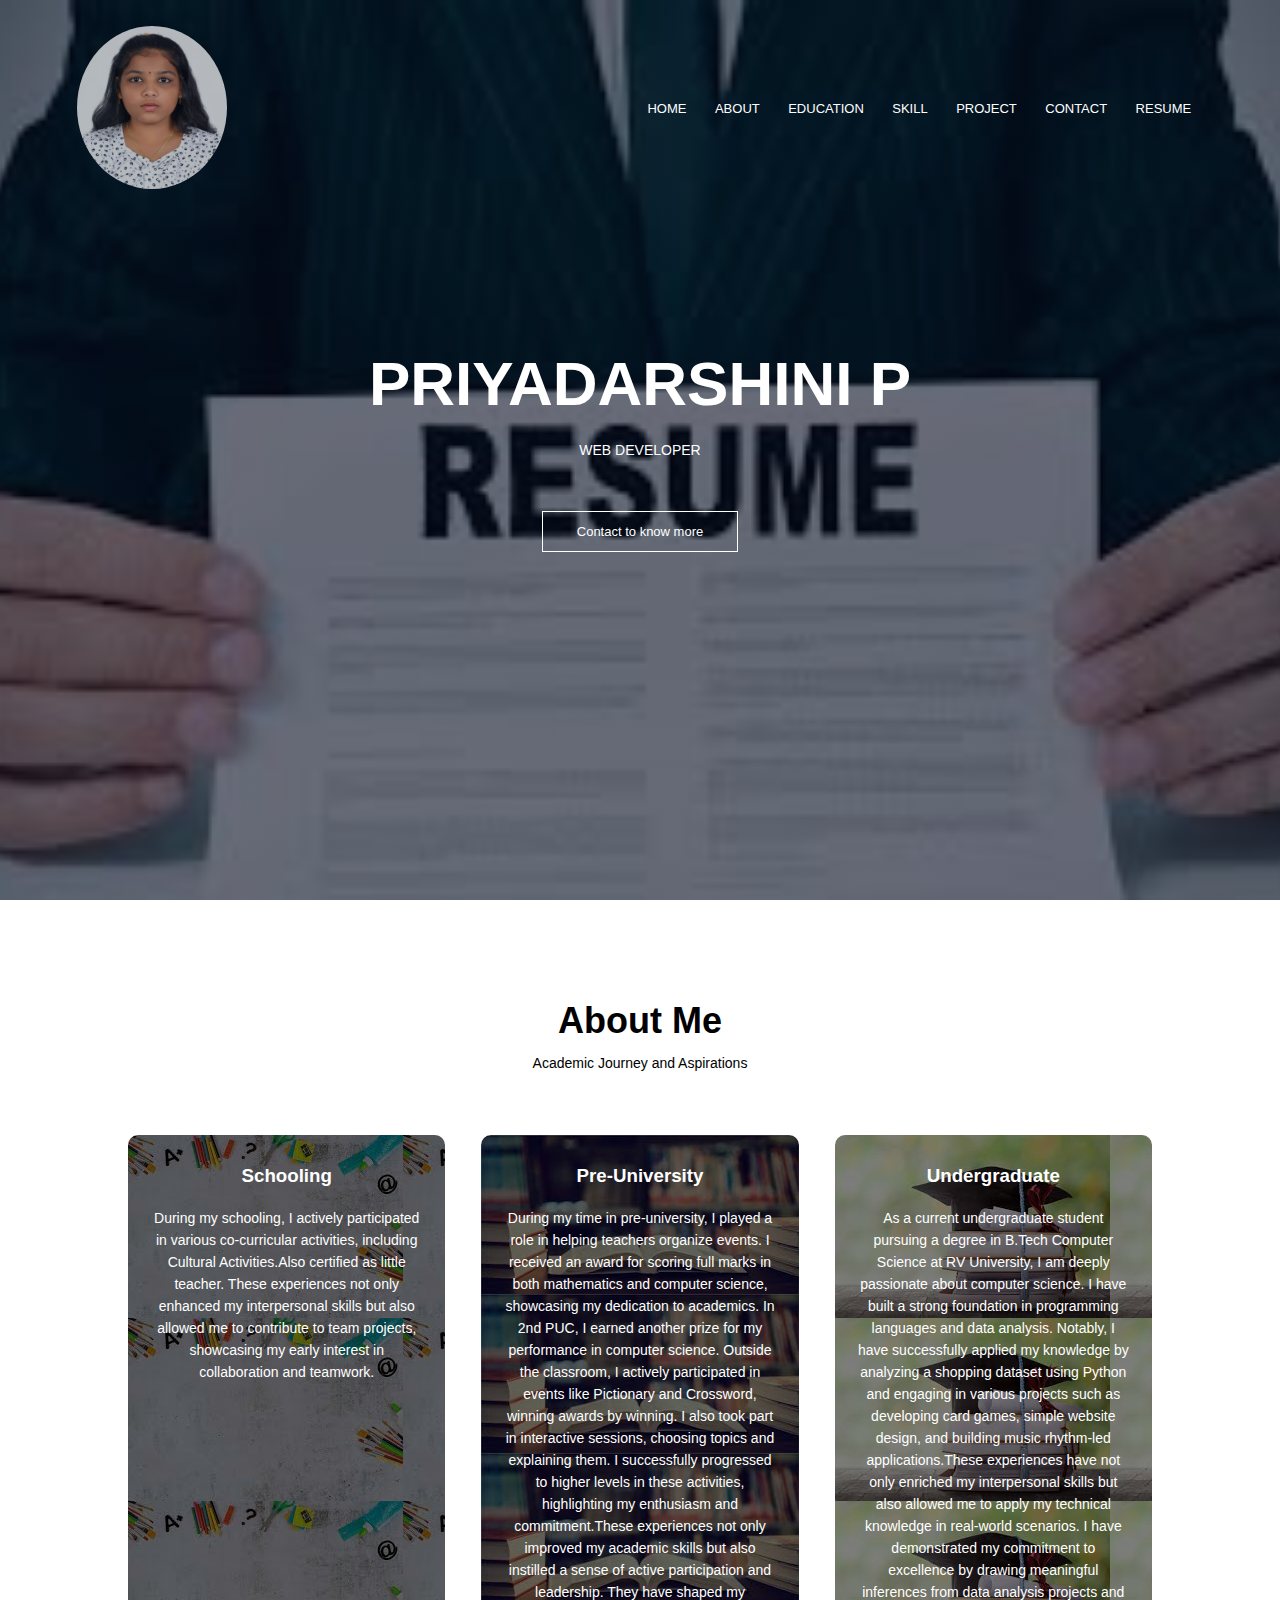
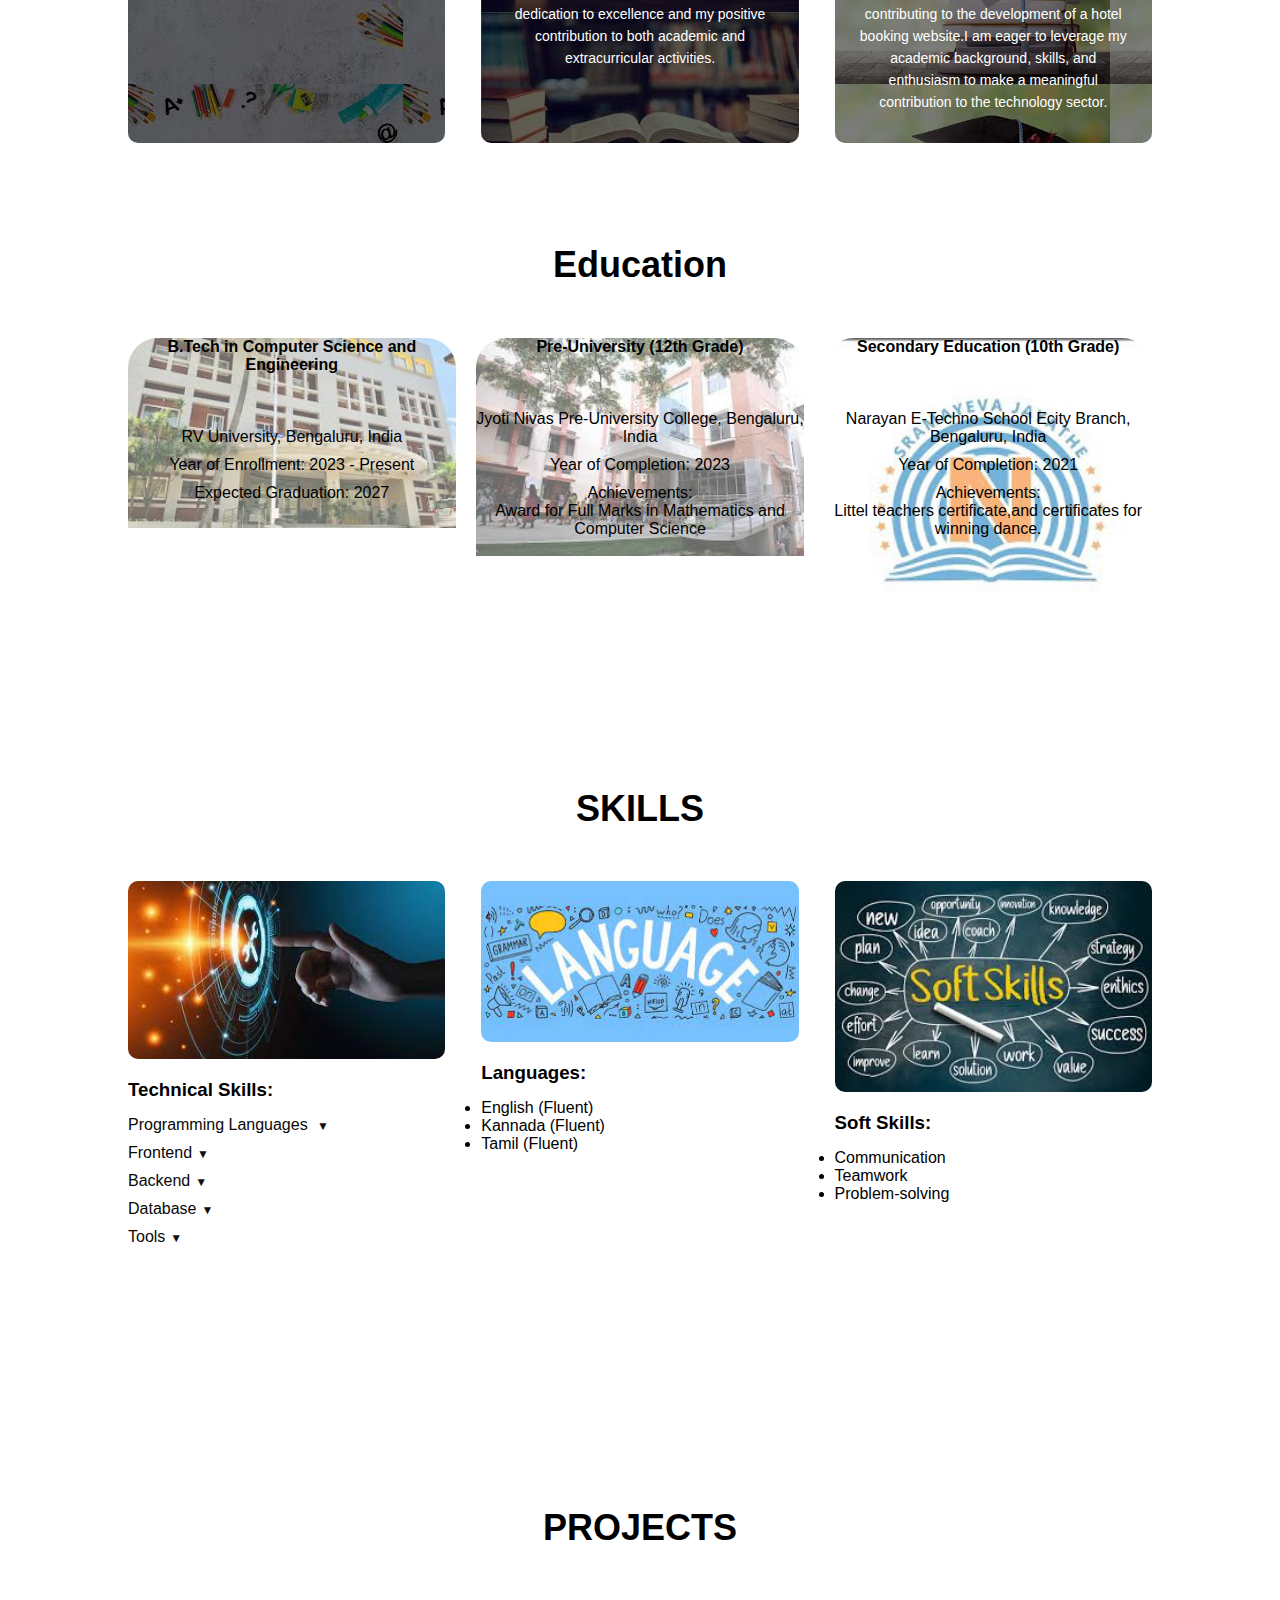
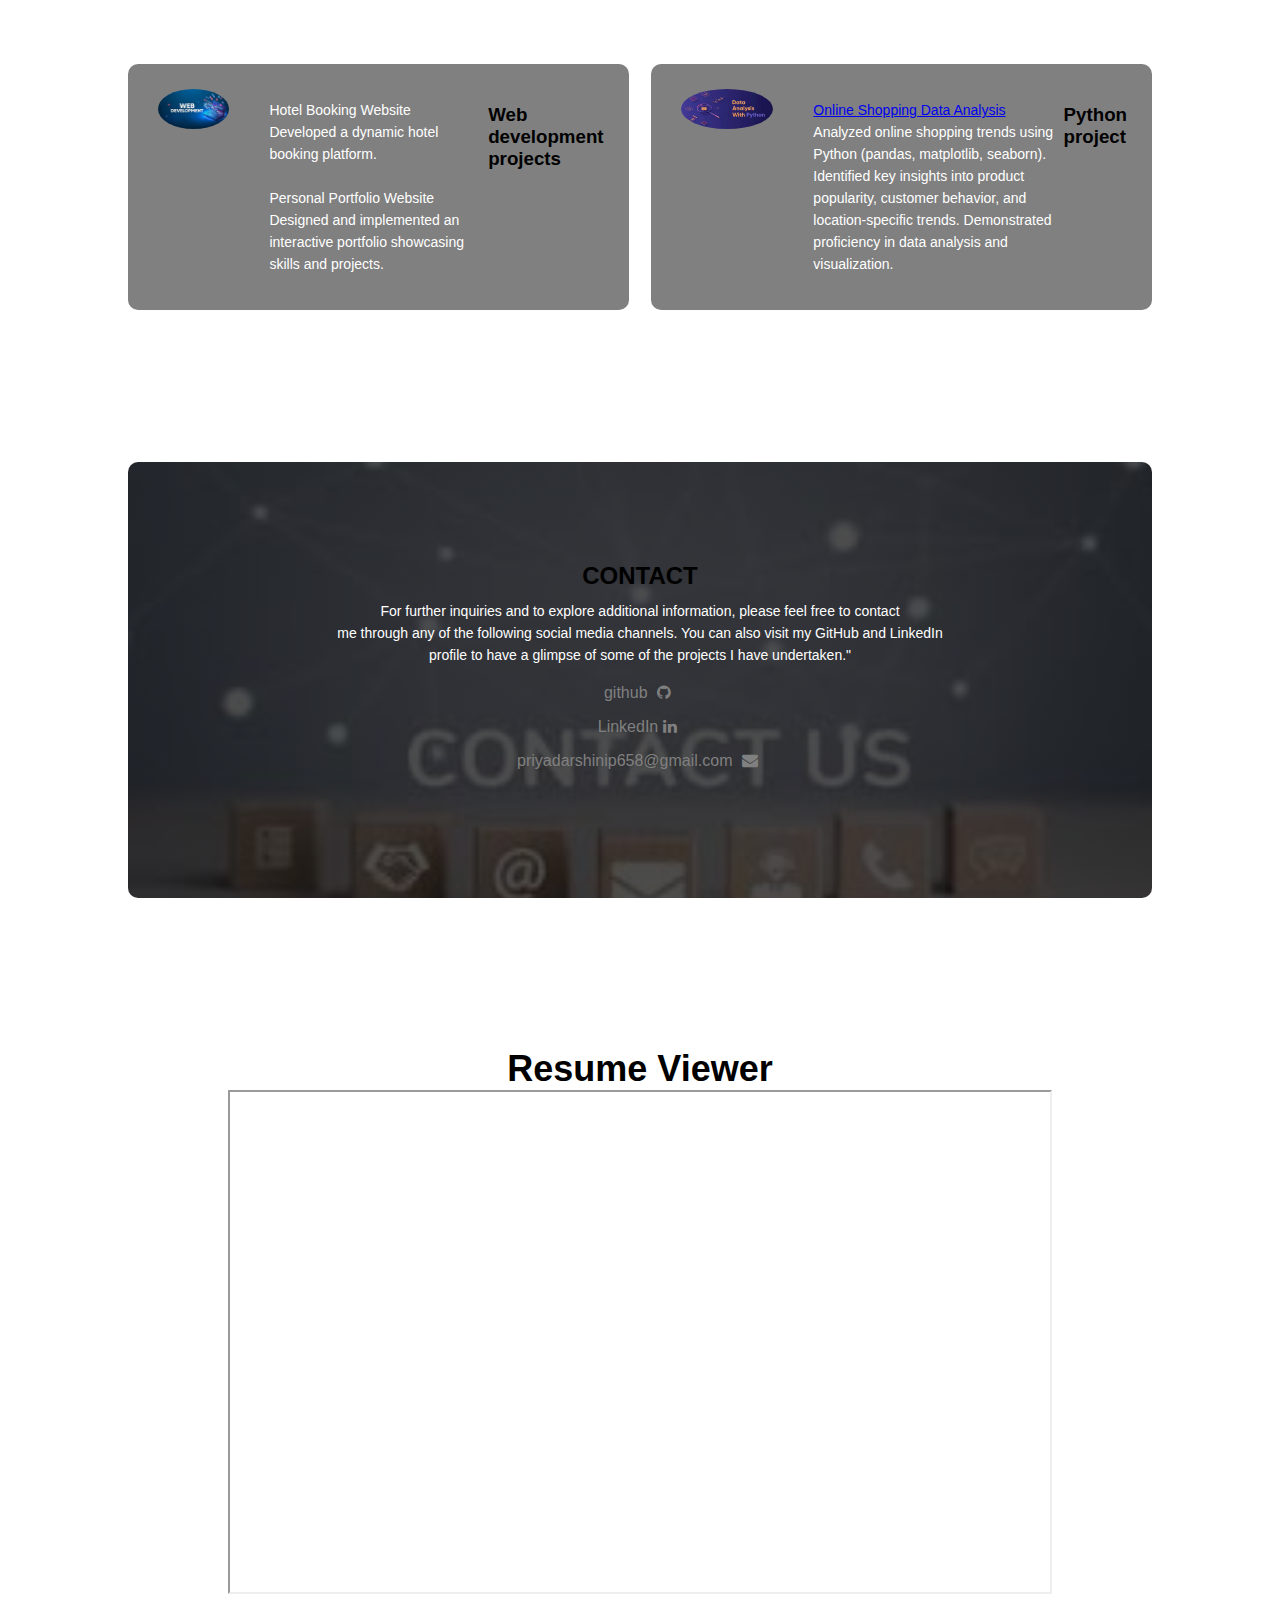
<file: index.html>
<!DOCTYPE html>
<html lang="en">
<head>
    <meta charset="UTF-8">
    <meta name="viewport" content="width=device-width, initial-scale=1.0">
    <title>Personal Portfolio</title>
    <link rel="stylesheet" href="resume.css">
    <link rel="stylesheet" href="https://stackpath.bootstrapcdn.com/font-awesome/4.7.0/css/font-awesome.min.css">
</head>
<body>
    <section class="header">
        <nav>
            <a href="#about" class="logo"><img src="profile.jpg" alt=""></a>
            <div class="nav-links" id="navlinks">
                <i class="fa fa-times" onclick="hideMenu()"></i>
                <ul>
                    <li><a href="#header">HOME</a></li>
                    <li><a href="#about" >ABOUT</a></li>
                    <li><a href="#education">EDUCATION</a></li>
                    <li><a href="#skills">SKILL</a></li>
                    <li><a href="#project">PROJECT</a></li>
                    <li><a href="#contact">CONTACT</a></li>
                    <li><a href="#resume">RESUME</a></li>

                </ul>
            </div>
            <i class="fa fa-bars" onclick="openMenu()"></i>

        </nav>


        <div class="text-box">
            <h1>PRIYADARSHINI P</h1>
            <p>WEB DEVELOPER</p>
<a href="#contact" class="btn">Contact to know more</a>
        </div>

        </div>
    </section>
    
    <section class="course" id="about">
        <h1>About Me</h1>
        <p>Academic Journey and Aspirations</p>
        <div class="row">
            <div class="course-col" id="col1">
                <h3>Schooling</h3>
                <p> During my schooling, I actively participated in various co-curricular activities, 
                    including Cultural Activities.Also certified as little teacher. These experiences not only enhanced my interpersonal
                     skills but also allowed me to contribute to team projects, showcasing my early 
                     interest in collaboration and teamwork.</p></div>
            
            <div class="course-col" id="col2">
                <h3>Pre-University</h3>
                <p>During my time in pre-university, I played a role in helping
                     teachers organize events. I received an award for scoring
                      full marks in both mathematics and computer science, showcasing
                       my dedication to academics. In 2nd PUC, I earned another prize 
                       for my performance in computer science.
                    Outside the classroom, I actively participated in events like
                     Pictionary and Crossword, winning awards by winning. I also took
                      part in interactive sessions, choosing topics and explaining them.
                       I successfully progressed to higher levels in these activities,
                        highlighting my enthusiasm and commitment.These experiences not
                         only improved my academic skills but also instilled a sense of 
                         active participation and leadership. They have shaped my 
                         dedication to excellence and my positive contribution to 
                         both academic and extracurricular activities.
                    </p>
            </div>

            <div class="course-col" id="col3">
                <h3>Undergraduate</h3> 
                <p>As a current undergraduate student pursuing a degree in
                     B.Tech Computer Science at RV University, I am deeply 
                     passionate about computer science. I have built a strong
                    foundation in programming languages and data analysis.
                     Notably, I have successfully applied my knowledge by analyzing
                      a shopping dataset using Python and engaging in various projects
                     such as developing card games, simple website design, and 
                     building music rhythm-led applications.These experiences have not 
                     only enriched my interpersonal skills but also allowed me to apply
                      my technical knowledge in real-world scenarios. I have demonstrated
                       my commitment to excellence by drawing meaningful inferences from 
                       data analysis projects and contributing to the development of a 
                       hotel booking website.I am eager to leverage my academic background, skills, and 
                        enthusiasm to make a meaningful contribution to the technology sector.
                    </p>
            </div>
        </div>

    </section>

    

    <section class="campus" id="education">
        <h1>Education</h1>
             <div class="row">
                <div class="campus-col">
                <img src="[data-uri]">
                <div class="layer">
                    <li>
                        <strong>B.Tech in Computer Science and Engineering</strong><br><br><br><br>
                        <ul>
                            <li>RV University, Bengaluru, India</li>
                            <li>Year of Enrollment: 2023 - Present</li>
                            <li>Expected Graduation: 2027</li>
                        </ul>
                    </li>            
                    <h3>UG</h3>
                </div>
             </div>
             <div class="campus-col">
                <img src="[data-uri]">
                <div class="layer">
                    <li>
                        <strong>Pre-University (12th Grade)</strong><br><br><br><br>
                        <ul>
                            <li>Jyoti Nivas Pre-University College, Bengaluru, India</li>
                            <li>Year of Completion: 2023</li>
                            <li>Achievements:
                                <ul>
                                    <li>Award for Full Marks in Mathematics and Computer Science</li>
                                </ul>
                            </li>
                        </ul>
                    </li>
            
                    <h3>PU</h3>
                </div>
             </div>
             <div class="campus-col">
                <img src="[data-uri]">
                <div class="layer">
                    <h3>School</h3>
                    <li>
                        <strong>Secondary Education (10th Grade)</strong><br><br><br><br>
                        <ul>
                            <li>Narayan E-Techno School Ecity Branch, Bengaluru, India</li>
                            <li>Year of Completion: 2021</li>
                            <li>Achievements:
                                <ul>
                                    <li>Littel teachers certificate,and certificates for winning dance.</li>
                                </ul>
                            </li>
                        </ul>
                    </li>
                </div>
             </div>

        
            </div>
    </section>
    <section class="facilities" id="skills">
        <h1>SKILLS</h1>
        <div class="row">
            <!-- Technical Skills Section -->
            <div class="fac-col">
                <img src="img1.jpeg" alt="Technical Skills Image">
                <h3>Technical Skills:</h3>
                <ul class="skill">
                <li >
                    <button class="toggle-btn">Programming Languages <span class="indicator">▼</span></button>
                    <ul class="hidden">
                    <li>Python</li>
                    <li>C</li>
                    <li>C++</li>
                    <li>Java</li>
                    <li>JavaScript</li>
                    <li>SQL</li><br>
                </ul>
                </li>
                <li >
                    <button class="toggle-btn">Frontend<span class="indicator">▼</span></button>
                    <ul class="hidden">
                    <li>HTML</li>
                    <li>CSS</li>
                    <li>JavaScript</li>
                    <li>React</li>
                    <li>Angular</li>
                    <li>React Native</li><br>
                </ul>
            </li>
                    <li >
                        <button class="toggle-btn">Backend<span class="indicator">▼</span></button>
                        <ul class="hidden">
                        <li>Node.js</li>
                        <li>Flask</li><br>
                    </ul>
                    </li>

                    <li >
                        <button class="toggle-btn">Database<span class="indicator">▼</span></button>
                        <ul class="hidden">
                        <li>MySQL</li><br>
                    </ul>
                    </li>
                    
                    <li >
                        <button class="toggle-btn">Tools<span class="indicator">▼</span></button>
                        <ul class="hidden">
                            <li>GitHub</li>
                            <li>VS Code</li>
                            <li>Netlify</li>
                    </ul>
                    </li>
                    
                </ul>
            </div>
    
            <!-- Languages Section -->
            <div class="fac-col">
                <img src="img2.jpeg" alt="Languages Image">
                <h3>Languages:</h3>
                <ul>
                    <li>English (Fluent)</li>
                    <li>Kannada (Fluent)</li>
                    <li>Tamil (Fluent)</li>
                </ul>
            </div>
    
            <!-- Soft Skills Section -->
            <div class="fac-col">
                <img src="img3.jpeg" alt="Soft Skills Image">
                <h3>Soft Skills:</h3>
                <ul>
                    <li>Communication</li>
                    <li>Teamwork</li>
                    <li>Problem-solving</li>
                </ul>
            </div>
        </div>
    </section>
    
   
   <section class="comm" id="project">
    <h1>PROJECTS</h1>
    <p>Demonstrated practical skills and applied knowledge through various<br>
         projects, showcasing proficiency in web development and data analysis.
    </p>
<div class="row">
    <div class="comm-col">
        <img src="img4.jpeg">
                    <p><strong>Hotel Booking Website</strong><br>
                        Developed a dynamic hotel booking platform.<br><br>
                        <strong>Personal Portfolio Website</strong><br>
                        Designed and implemented an interactive portfolio showcasing skills and projects.
                       </p>
                         <h3>Web development projects</h3>
                         </div>
    <div class="comm-col">
        <a href="https://www.linkedin.com/pulse/evolution-online-shopping-2019-priyadarshini-p-zdhac?utm_source=share&utm_medium=member_android&utm_campaign=share_via"><img src="img5.jpeg"></a>
                    <p><a href="https://www.linkedin.com/pulse/evolution-online-shopping-2019-priyadarshini-p-zdhac?utm_source=share&utm_medium=member_android&utm_campaign=share_via"><strong>Online Shopping Data Analysis</strong></a><br>

                        Analyzed online shopping trends using Python (pandas, matplotlib, seaborn). Identified key insights into product popularity, customer behavior, and location-specific trends. Demonstrated proficiency in data analysis and visualization.</p>
                         <h3>Python project</h3>
                         </div>
                         
</div>

   </section>

   
   

    <section id="contact" class="call">
        <h2>CONTACT</h2>
        <p>For further inquiries and to explore additional information, please feel free to contact<br>
             me through any of the following social media channels. You can also visit my GitHub and LinkedIn<br>
              profile to have a glimpse of some of the projects I have undertaken."</p>
       <div class="icon">
        <ul>
                <li><a href="https://github.com/bestorbust/">github  <i class="fa fa-github" ></i></a>
                </li>
                        <li><a href="https://www.linkedin.com/in/priya-darshini-p-btech27/">LinkedIn<i class="fa fa-linkedin" ></i></a>
                        </li>
                    <li><a href="mailto:priyadarshinip@gmail.com" >priyadarshinip658@gmail.com  <i class="fa fa-envelope"></i>
                        </a>

                    </li>
        </ul>
        

       </div>
       </p>
    </section>


    <section class="resume" id="resume">
        <h1>Resume Viewer</h1>
        <iframe src="Resume.pdf" width="80%" height="500px" ></iframe>
        </section>
    <button onclick="topFunction()" id="myBtn" title="Go to top"><i class="fa fa-arrow-up" ></i>
    </button>
    <script src="resume.js"></script>

    </body>
    <footer>
        &copy; Copyright <strong> All rights reserved.</strong>
    </footer>
</html>
</file>
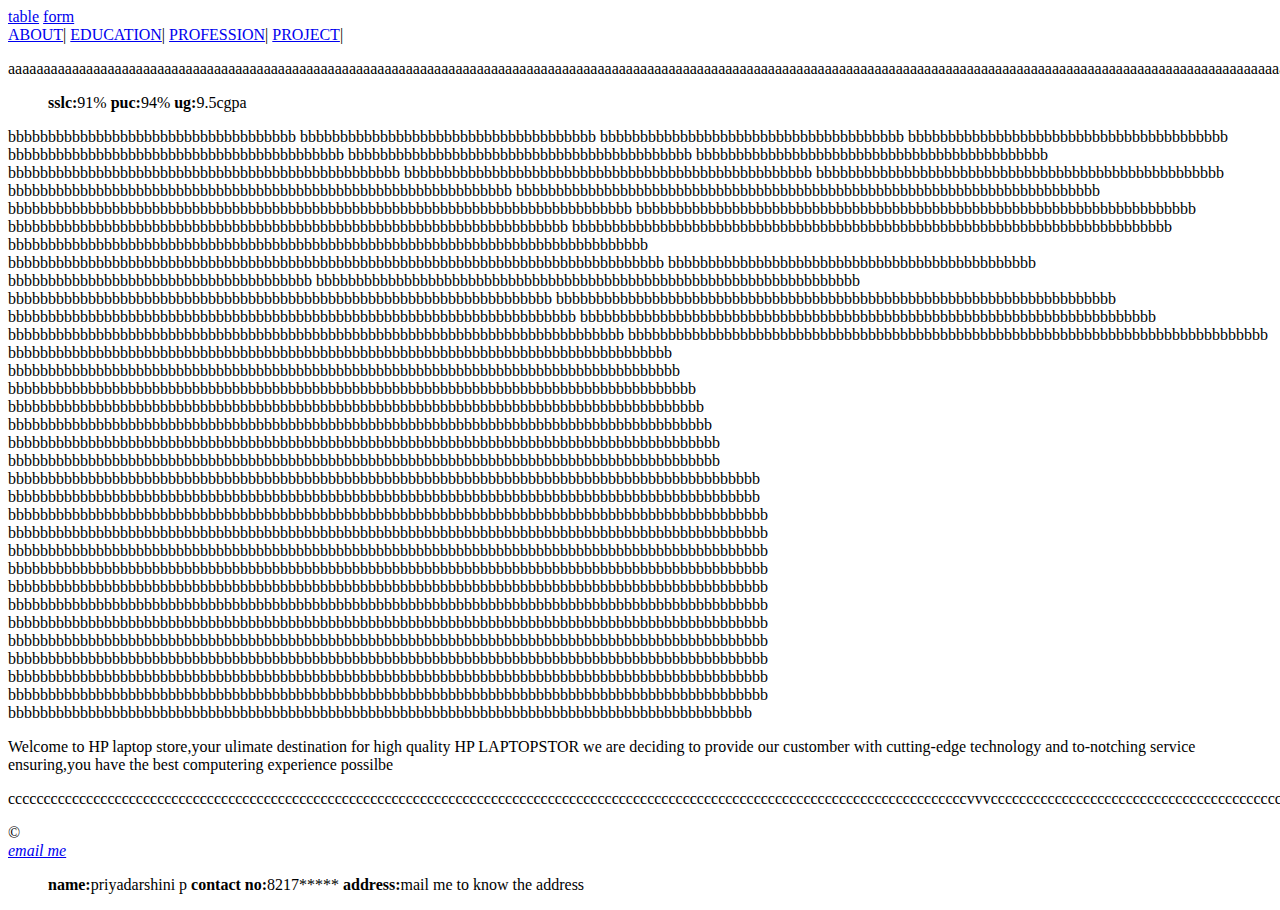
<file: 1.html>
<!DOCTYPE html>
<html lang="en">
<head>
    <meta charset="UTF-8">
    <meta name="viewport" content="width=device-width, initial-scale=1.0">
    <title>sample web page creation</title>
</head>

<body>
    <style>
        li
        {
            display: inline-block;
        }
    </style>
    <hgroup>
    <nav>
        <a href="table.html">table</a>
        <a href="form1.html">form</a>
    </nav>
    <header>
        <nav>
            <a href="#about">ABOUT</a>|
            <a href="#education">EDUCATION</a>|
            <a href="#profession">PROFESSION</a>|
            <a href="#project">PROJECT</a>|

        </nav>
        <main>
        <section id="about">
           <p>[base64]
        </p>
        </section>
<section id="education">
    <ul>
        <li><strong>sslc:</strong>91%</li>
        <li><strong>puc:</strong>94%</li>
        <li><strong>ug:</strong>9.5cgpa</li>

    </ul>
</section>
<section id="profession">
    <p>bbbbbbbbbbbbbbbbbbbbbbbbbbbbbbbbbbbb
        bbbbbbbbbbbbbbbbbbbbbbbbbbbbbbbbbbbbb
        bbbbbbbbbbbbbbbbbbbbbbbbbbbbbbbbbbbbbb
        bbbbbbbbbbbbbbbbbbbbbbbbbbbbbbbbbbbbbbbb
        bbbbbbbbbbbbbbbbbbbbbbbbbbbbbbbbbbbbbbbbbb
        bbbbbbbbbbbbbbbbbbbbbbbbbbbbbbbbbbbbbbbbbbb
        bbbbbbbbbbbbbbbbbbbbbbbbbbbbbbbbbbbbbbbbbbbb
        bbbbbbbbbbbbbbbbbbbbbbbbbbbbbbbbbbbbbbbbbbbbbbbbb
        bbbbbbbbbbbbbbbbbbbbbbbbbbbbbbbbbbbbbbbbbbbbbbbbbbb
        bbbbbbbbbbbbbbbbbbbbbbbbbbbbbbbbbbbbbbbbbbbbbbbbbbb
        bbbbbbbbbbbbbbbbbbbbbbbbbbbbbbbbbbbbbbbbbbbbbbbbbbbbbbbbbbbbbbb
        bbbbbbbbbbbbbbbbbbbbbbbbbbbbbbbbbbbbbbbbbbbbbbbbbbbbbbbbbbbbbbbbbbbbbbbbb
        bbbbbbbbbbbbbbbbbbbbbbbbbbbbbbbbbbbbbbbbbbbbbbbbbbbbbbbbbbbbbbbbbbbbbbbbbbbbbb
        bbbbbbbbbbbbbbbbbbbbbbbbbbbbbbbbbbbbbbbbbbbbbbbbbbbbbbbbbbbbbbbbbbbbbb
        bbbbbbbbbbbbbbbbbbbbbbbbbbbbbbbbbbbbbbbbbbbbbbbbbbbbbbbbbbbbbbbbbbbbbb
        bbbbbbbbbbbbbbbbbbbbbbbbbbbbbbbbbbbbbbbbbbbbbbbbbbbbbbbbbbbbbbbbbbbbbbbbbbb
        bbbbbbbbbbbbbbbbbbbbbbbbbbbbbbbbbbbbbbbbbbbbbbbbbbbbbbbbbbbbbbbbbbbbbbbbbbbbbbbb
        bbbbbbbbbbbbbbbbbbbbbbbbbbbbbbbbbbbbbbbbbbbbbbbbbbbbbbbbbbbbbbbbbbbbbbbbbbbbbbbbbb
        bbbbbbbbbbbbbbbbbbbbbbbbbbbbbbbbbbbbbbbbbbbbbb
        bbbbbbbbbbbbbbbbbbbbbbbbbbbbbbbbbbbbbb
        bbbbbbbbbbbbbbbbbbbbbbbbbbbbbbbbbbbbbbbbbbbbbbbbbbbbbbbbbbbbbbbbbbbb
        bbbbbbbbbbbbbbbbbbbbbbbbbbbbbbbbbbbbbbbbbbbbbbbbbbbbbbbbbbbbbbbbbbbb
        bbbbbbbbbbbbbbbbbbbbbbbbbbbbbbbbbbbbbbbbbbbbbbbbbbbbbbbbbbbbbbbbbbbbbb
        bbbbbbbbbbbbbbbbbbbbbbbbbbbbbbbbbbbbbbbbbbbbbbbbbbbbbbbbbbbbbbbbbbbbbbb
        bbbbbbbbbbbbbbbbbbbbbbbbbbbbbbbbbbbbbbbbbbbbbbbbbbbbbbbbbbbbbbbbbbbbbbbb
        bbbbbbbbbbbbbbbbbbbbbbbbbbbbbbbbbbbbbbbbbbbbbbbbbbbbbbbbbbbbbbbbbbbbbbbbbbbbb
        bbbbbbbbbbbbbbbbbbbbbbbbbbbbbbbbbbbbbbbbbbbbbbbbbbbbbbbbbbbbbbbbbbbbbbbbbbbbbbbb
        bbbbbbbbbbbbbbbbbbbbbbbbbbbbbbbbbbbbbbbbbbbbbbbbbbbbbbbbbbbbbbbbbbbbbbbbbbbbbbbbbbb
        bbbbbbbbbbbbbbbbbbbbbbbbbbbbbbbbbbbbbbbbbbbbbbbbbbbbbbbbbbbbbbbbbbbbbbbbbbbbbbbbbbbb
        bbbbbbbbbbbbbbbbbbbbbbbbbbbbbbbbbbbbbbbbbbbbbbbbbbbbbbbbbbbbbbbbbbbbbbbbbbbbbbbbbbbbbb
        bbbbbbbbbbbbbbbbbbbbbbbbbbbbbbbbbbbbbbbbbbbbbbbbbbbbbbbbbbbbbbbbbbbbbbbbbbbbbbbbbbbbbbb
        bbbbbbbbbbbbbbbbbbbbbbbbbbbbbbbbbbbbbbbbbbbbbbbbbbbbbbbbbbbbbbbbbbbbbbbbbbbbbbbbbbbbbbbb
        bbbbbbbbbbbbbbbbbbbbbbbbbbbbbbbbbbbbbbbbbbbbbbbbbbbbbbbbbbbbbbbbbbbbbbbbbbbbbbbbbbbbbbbbb
        bbbbbbbbbbbbbbbbbbbbbbbbbbbbbbbbbbbbbbbbbbbbbbbbbbbbbbbbbbbbbbbbbbbbbbbbbbbbbbbbbbbbbbbbb
    bbbbbbbbbbbbbbbbbbbbbbbbbbbbbbbbbbbbbbbbbbbbbbbbbbbbbbbbbbbbbbbbbbbbbbbbbbbbbbbbbbbbbbbbbbbbbb
    bbbbbbbbbbbbbbbbbbbbbbbbbbbbbbbbbbbbbbbbbbbbbbbbbbbbbbbbbbbbbbbbbbbbbbbbbbbbbbbbbbbbbbbbbbbbbb
    bbbbbbbbbbbbbbbbbbbbbbbbbbbbbbbbbbbbbbbbbbbbbbbbbbbbbbbbbbbbbbbbbbbbbbbbbbbbbbbbbbbbbbbbbbbbbbb
    bbbbbbbbbbbbbbbbbbbbbbbbbbbbbbbbbbbbbbbbbbbbbbbbbbbbbbbbbbbbbbbbbbbbbbbbbbbbbbbbbbbbbbbbbbbbbbb
    bbbbbbbbbbbbbbbbbbbbbbbbbbbbbbbbbbbbbbbbbbbbbbbbbbbbbbbbbbbbbbbbbbbbbbbbbbbbbbbbbbbbbbbbbbbbbbb
    bbbbbbbbbbbbbbbbbbbbbbbbbbbbbbbbbbbbbbbbbbbbbbbbbbbbbbbbbbbbbbbbbbbbbbbbbbbbbbbbbbbbbbbbbbbbbbb
    bbbbbbbbbbbbbbbbbbbbbbbbbbbbbbbbbbbbbbbbbbbbbbbbbbbbbbbbbbbbbbbbbbbbbbbbbbbbbbbbbbbbbbbbbbbbbbb
    bbbbbbbbbbbbbbbbbbbbbbbbbbbbbbbbbbbbbbbbbbbbbbbbbbbbbbbbbbbbbbbbbbbbbbbbbbbbbbbbbbbbbbbbbbbbbbb
    
    bbbbbbbbbbbbbbbbbbbbbbbbbbbbbbbbbbbbbbbbbbbbbbbbbbbbbbbbbbbbbbbbbbbbbbbbbbbbbbbbbbbbbbbbbbbbbbb
    bbbbbbbbbbbbbbbbbbbbbbbbbbbbbbbbbbbbbbbbbbbbbbbbbbbbbbbbbbbbbbbbbbbbbbbbbbbbbbbbbbbbbbbbbbbbbbb
    bbbbbbbbbbbbbbbbbbbbbbbbbbbbbbbbbbbbbbbbbbbbbbbbbbbbbbbbbbbbbbbbbbbbbbbbbbbbbbbbbbbbbbbbbbbbbbb
    bbbbbbbbbbbbbbbbbbbbbbbbbbbbbbbbbbbbbbbbbbbbbbbbbbbbbbbbbbbbbbbbbbbbbbbbbbbbbbbbbbbbbbbbbbbbbbb
    bbbbbbbbbbbbbbbbbbbbbbbbbbbbbbbbbbbbbbbbbbbbbbbbbbbbbbbbbbbbbbbbbbbbbbbbbbbbbbbbbbbbbbbbbbbbbbb
    bbbbbbbbbbbbbbbbbbbbbbbbbbbbbbbbbbbbbbbbbbbbbbbbbbbbbbbbbbbbbbbbbbbbbbbbbbbbbbbbbbbbbbbbbbbbb</p>
</section>
<section id="project">
    <p>Welcome to HP laptop store,your ulimate destination for high quality HP LAPTOPSTOR we are deciding to provide our customber with cutting-edge technology and to-notching service ensuring,you have the best computering experience possilbe 

    <p>[base64]</p>
</section>
</main>
    </header>
    <footer>
        &copy;
        <address>
            <a href="mailto:priyadarshinip658@gmail.com">email me</a>
        </address>
        <ul>
            <li><strong>name:</strong>priyadarshini p</li>
            <li><strong>contact no:</strong>8217*****</li>
            <li><strong>address:</strong>mail me to know the address</li>

        </ul>
    </footer>
</hgroup></body>
</html>
</file>
<file: resume.css>
*{
    margin: 0;
    padding: 0;
    font-family: 'Poppins',sans-serif;
}
.header{
    min-height: 100vh;
    width: 100%;
    background-image: linear-gradient(rgba(4,9,30,0.6),rgba(4,9,30,0.6)),url("img6.jpeg");
    background-position: center;
    background-size: cover;
    position: relative;
}
nav{
    display: flex;
    padding: 2% 6%;
    justify-content: space-between;
    align-items: center;
}
nav img{
width: 150px;

}
.course p{
    color: black;
}
.nav-links{
    flex: 1;
    text-align: right;
}
.nav-links ul li{
    list-style: none;
    display: inline-block;
    padding: 8px 12px;
    position: relative;
}
.nav-links ul li a{
    color: #fff;
    text-decoration: none;
    font-size: 13px;
    
}
.nav-links ul li::after{
    content: '';
    width: 0%;
    height: 2px;
    background: #f44336;
    display: block;
    margin: auto;
    transition: 0.5s;
}
.nav-links ul li:hover::after{
    width: 100%;
}
.text-box{
    width: 90%;
    color: #fff;
    position: absolute;
    left: 50%;
    top: 50%;
    transform: translate(-50%,-50%);
    text-align: center;
}
.text-box h1{
    font-size: 62px;
}
.text-box p{
    margin: 10px 0 40px;
    font-size: 14px;
    color: #fff;
}
.btn{
    display: inline-block;
    text-decoration: none;
    color: #fff;
    border: 1px solid white;
    padding: 12px 34px;
    font-size: 13px;
    background: transparent;
    position: relative;
    cursor: pointer;
}
.btn:hover{
    border: 1px solid red;
    background: red;
    transition: 1s;
}
nav .fa{
    display: none;}
@media(max-width:700px){
    .text-box h1{
        font-size: 20px;
    }
    
.nav-links ul li{
    display: block;
}
.nav-links{
    position: absolute;
    background: #f44336;
    height: 100vh;
    width: 200px;
    top: 0;
    right: -200px;
    text-align: left;
    z-index: 2;
    transition: 1s;
}
nav .fa{
    display: block;
    columns: white;
    margin: 10px;
    font-size: 22px;
    cursor: pointer;
}
.nav-links ul{
    padding: 30px;
}
}
/*---- course ----*/
.course{
    width: 80%;
    margin: auto;
    text-align: center;
    padding-top: 100px;
}
h1{
    font-size: 36px;
    font-weight: 600;
}
p{
    color: white;
    font-size: 14px;
    font-weight: 300;
    line-height: 22px;
    padding: 10px;
}
.row{
    margin-top: 5%;
    display: flex;
    justify-content: space-between;
}
.course-col{
    flex-basis: 31%;
    color: white;
    border-radius: 10px;
    margin-bottom: 5%;
    padding: 20px 12px;
    background: #fff3f3;
box-sizing: border-box;
transition:0.5s;
}
#col1 p,#col2 p,#col3 p{
    color: white;
}
#col1{
    background-image: linear-gradient(rgba(0,0,0,0.6),rgba(0,0,0,0.6)),url("[data-uri]");
}
#col2{
        background-image: linear-gradient(rgba(0,0,0,0.6),rgba(0,0,0,0.6)),url("[data-uri]");
}
#col3{
            background-image: linear-gradient(rgba(0,0,0,0.5),rgba(0,0,0,0.5)),url("[data-uri]");
}
.course-col p{
    color: black;
}
h3{
    text-align: center;
    font-weight: 600;
    margin: 10px 0;
}
.course-col:hover{
    box-shadow: 0 0 20px 0px rgba(238, 7, 7, 0.9);
}
@media(max-width:700px){
    .row{
        flex-direction: column;
    }
}
.campus{
    width: 80%;
    margin: auto;
    text-align: center;
    padding-top: 50px;
}
.campus-col{
    flex-basis: 32%;
    border-radius: 30px;
    margin-bottom: 30px;
    position: relative;
    overflow: hidden;
}
.campus-col img{
    opacity: 0.6;
}
.campus-col img{
    width: 100%;
    display: block;
}
.campus p{
    color: black;
}
.layer{
    background: transparent;
    height: 100%;
    width: 100%;
    position: absolute;
    top: 0; 
    left: 0;
 transition: 0.5s;
}
.layer:hover{
    background: rgba(226,0,0,0.7);
}
.layer h3{
    width: 100%;
    font-weight: 500;
    color: white;
    font-size: 26px;
    bottom: 0;
    left: 50%;
    transform: translateX(-50%);
    position: absolute;
    opacity: 0;
    transition: 0.5s;
}
.layer:hover h3{
    bottom: 49%;
    opacity: 1;
}
.facilities p{
    color: black;
}
.facilities{
    width: 80%;
    margin: auto;
    text-align: center;
    padding: 100px;
    margin-bottom: 0%;
}
.fac-col{
    flex-basis: 31%;
    border-radius: 10px;
    margin-bottom: 5%;
    text-align: left;
}
#myBtn {
    display: none;
    position: fixed;
    bottom: 20px;
    right: 30px;
    z-index: 99;
    font-size: 18px;
    border: none;
    outline: none;
    background-color:grey;
    color: white;
    cursor: pointer;
    padding: 15px;
    border-radius: 50%;
  }
  
  #myBtn:hover {
    background-color: #555;
  }
.logo img{
    border-radius: 50%;
    opacity: 0.7;
}
.fac-col img{
    width: 100%;
    border-radius: 10px;
    align-items: flex-start;
}
.fac-col p{
    padding: 0;
}
.fac-col h3{
    margin-top: 16px;
    margin-bottom: 15px;
    text-align: left;
}
.hidden {
    display: none;
}

.toggle-btn {
    background: none;
    border: none;
    color: rgb(8, 8, 8);
    text-decoration: none;
    cursor: pointer;
    font-size: 16px;
}
.skill li {
    list-style-type: none;
    margin-bottom: 10px;
}
.indicator{
    font-size: 12px;
    margin-left: 5px;
    color: rgb(16, 16, 16);
}
.comm{
    width: 80%;
    margin: auto;
    padding-top: 100px;
    text-align: center;
}
.comm-col
{
    flex-basis: 44%;
    border-radius: 10px;
    margin-bottom: 5%;
    text-align: left;
    background:grey;
    cursor: pointer;
    display: flex;
    padding: 25px;
}
.comm-col img{
    height: 40px;
    margin-left: 5px;
    margin-right: 30px;
    border-radius: 50%;
}
.comm-col h3{
    margin-top:15px;
    text-align:left;
}
.comm-col .fa{
    color:red;
}
@media(max-width:700px)
{
    .comm-col img{
        margin-left: 0;
        margin-right: 15px;
    }
}
.call{
    margin: 100px auto;
    width: 80%;
    background-image: linear-gradient(rgba(0,0,0,0.7),rgba(0,0,0,0.7)),url("[data-uri]");
    background-size:cover;
    border-radius: 10px;
    text-align: center;
    background-position: center;
    padding: 100px 0;
}
@media(max-width:700px){
    .call h4{
        font-size: 24px;
    }
}

.call h4{
    margin-bottom: 25px;
    margin-top: 20px;
    font-weight: 900;
}
.call li{
    list-style: none;
    padding: 8px 12px;
    position: relative;
}
.call a {
    text-decoration: none;
    color: rgb(0, 0, 12);

}

.call p{color: white;}


.icon .fa{
    color:grey;
    margin:0 5px;
    cursor: pointer;
}
.icon a{
    text-decoration:solid;
    color: grey;
}
.icon a:hover{
    text-decoration: underline;
}
.campus h2 {
    color: #333;
}

.campus ul {
    list-style-type: none;
    margin: 0;
    padding: 0;
}

.campus li {
    margin-bottom: 10px;
    color:black;
}
.resume {
    width: 80%;
    margin: auto;
    text-align: center;
    padding-top: 50px;
}
.campus strong {
    color:black; }
</file>
